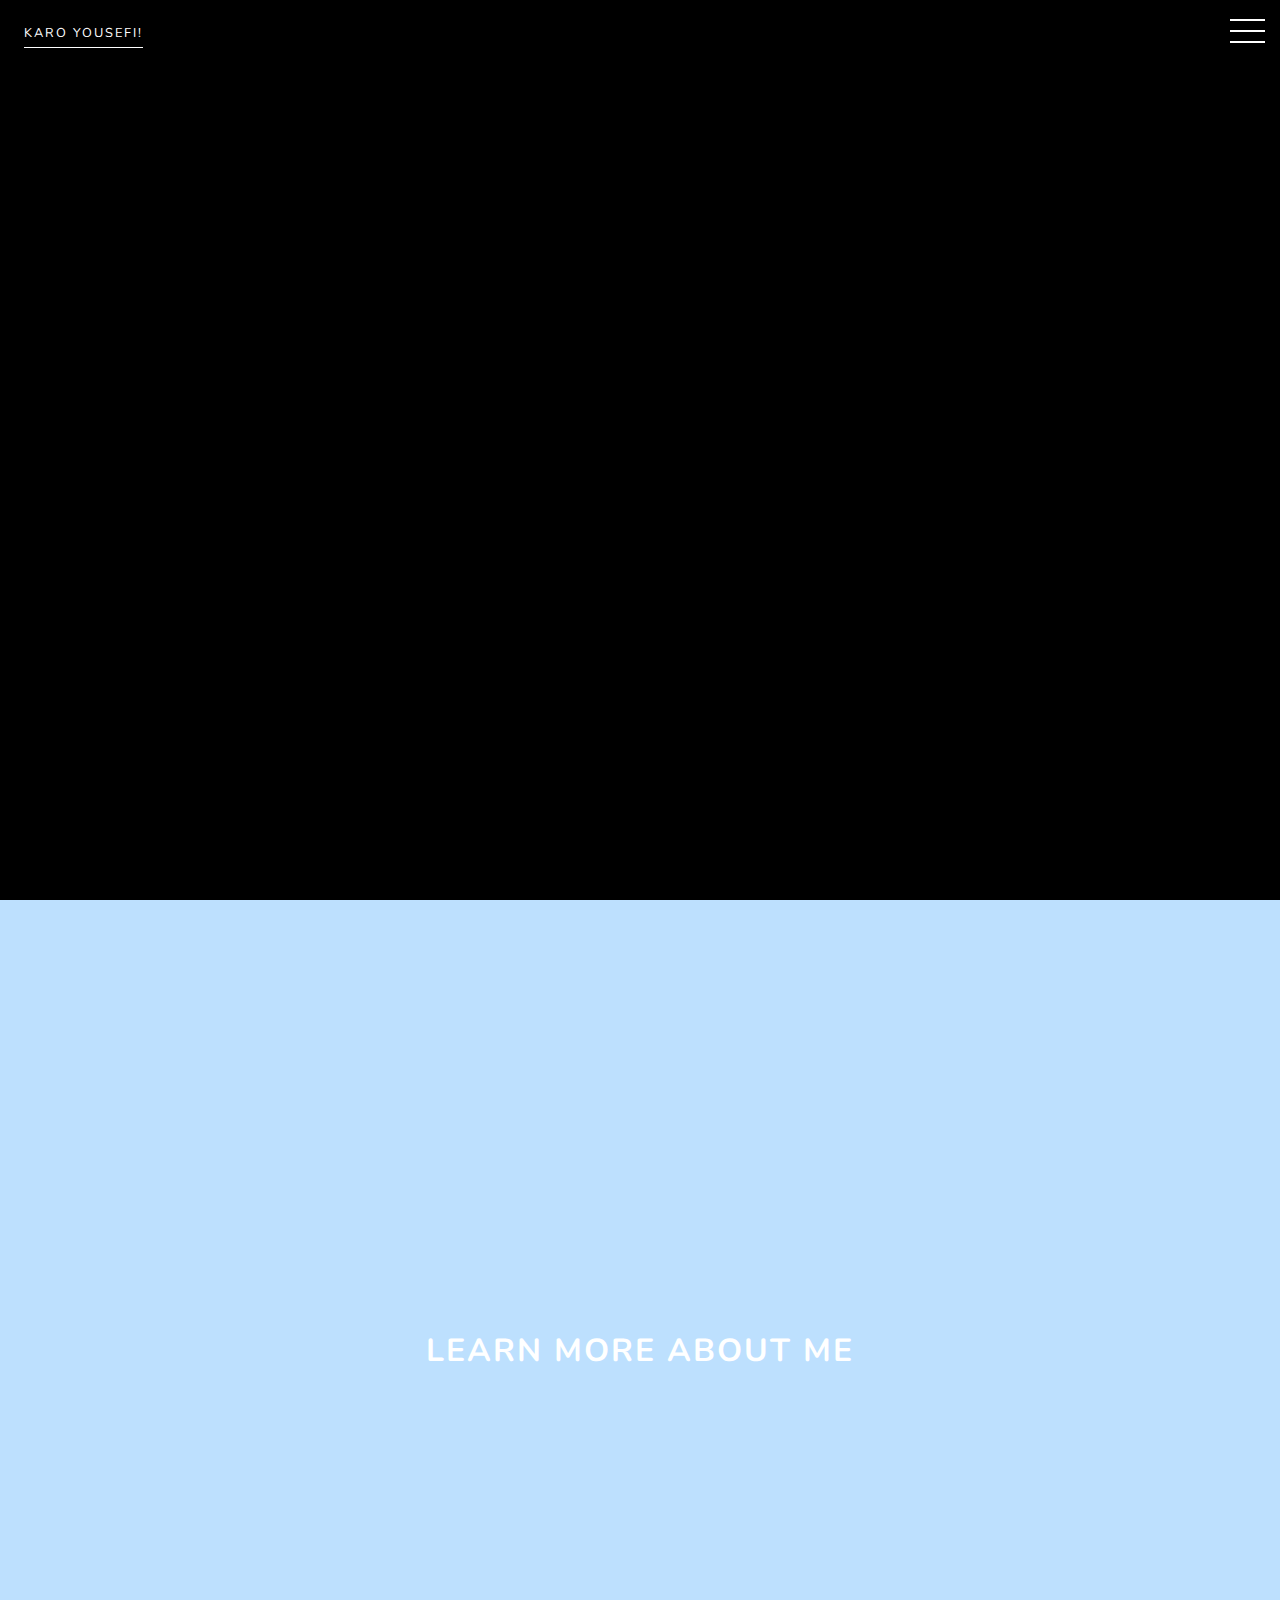
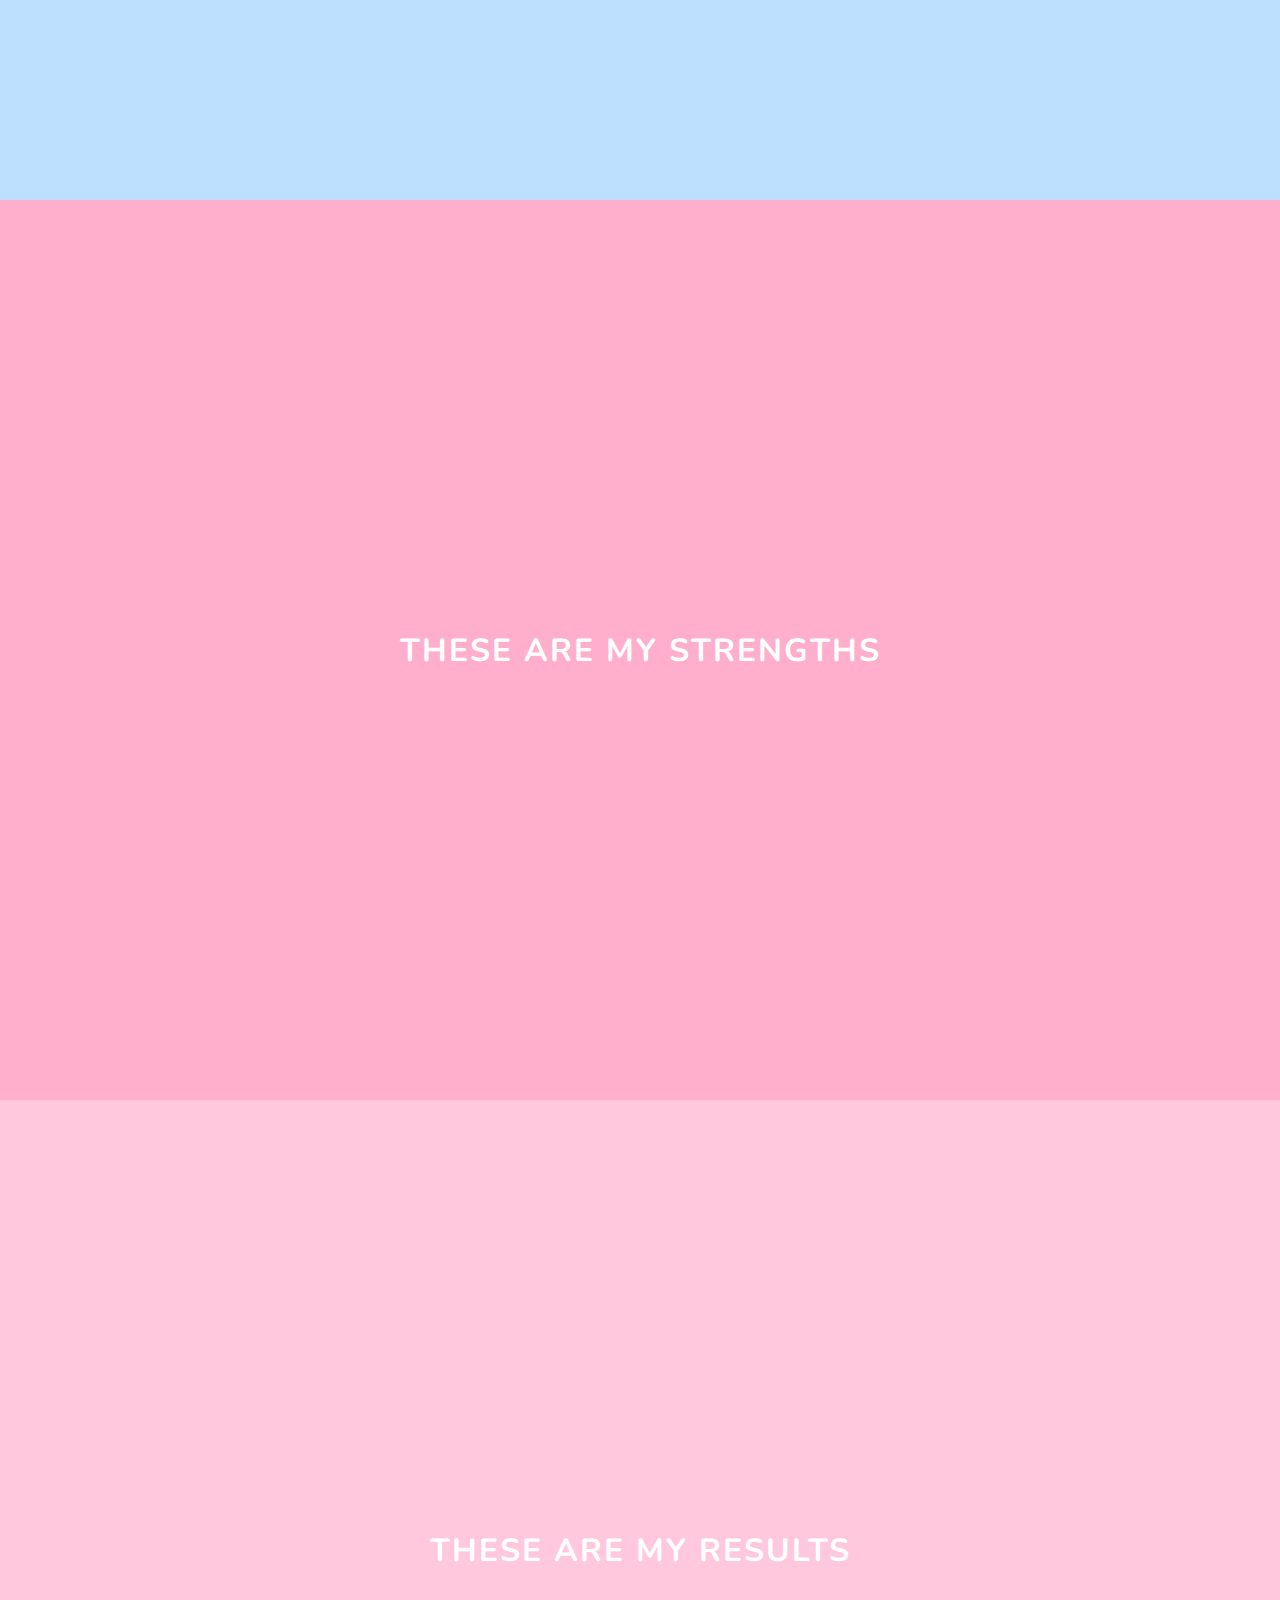
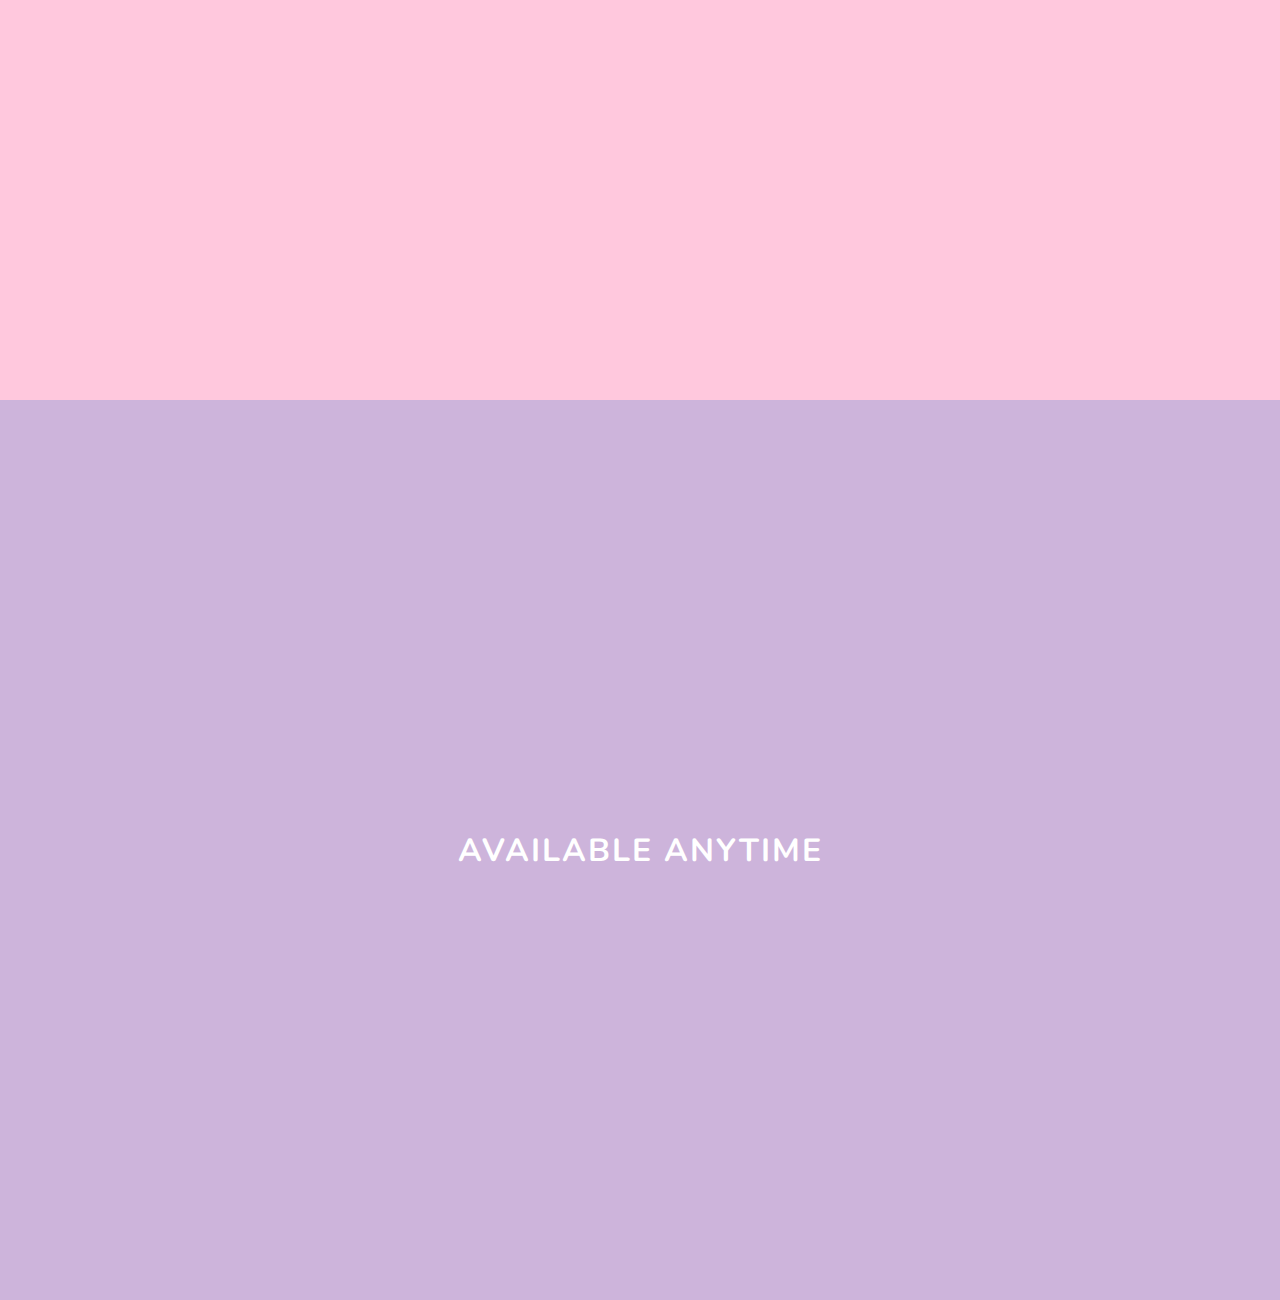
<file: Animated-Navigation/index.html>
<!DOCTYPE html>
<html lang="en">
<head>
	<meta charset="UTF-8">
	<meta name="viewport" content="width=device-width, initial-scale=1.0">
	<title>Animated Navigation</title>
	<link rel="icon" type="image/png" href="favicon.png">
	<link rel="stylesheet" href="style.css">
</head>
<body>
	<div class="overlay overlay-slide-left" id="overlay">
		<nav>
			<ul>
				<li class="nav-1" id="nav1"><a href="#home">Home</a></li>
				<li class="nav-2" id="nav2"><a href="#about">About</a></li>
				<li class="nav-3" id="nav3"><a href="#skills">Skills</a></li>
				<li class="nav-4" id="nav4"><a href="#projects">Projects</a></li>
				<li class="nav-5" id="nav5"><a href="#contact">Contact</a></li>
			</ul>
		</nav>
	</div>
	<section id="home"><a href="#" target="_blank">Karo Yousefi!</a>
		<div id="menu-bar">
			<div class="bar1"></div>
			<div class="bar2"></div>
			<div class="bar3"></div>
		  </div>
	</section>
	<section id="about"><h1>Learn More About Me</h1></section>
	<section id="skills"><h1>These Are My Strengths</h1></section>
	<section id="projects"><h1>These Are My Results</h1></section>
	<section id="contact"><h1>Available Anytime</h1></section>

	<script src="script.js"></script>
</body>
</html>
</file>
<file: Animated-Navigation/style.css>
@import url('https://fonts.googleapis.com/css2?family=Nunito&display=swap');


:root {
	--primaryColor: #fff;
	--navColor1: #a2d2ff;
	--navColor2: #bde0fe;
	--navColor3: #ffafcc;
	--navColor4: #ffc8dd;
	--navColor5: #cdb4db;
}

html {
	box-sizing: border-box;
	scroll-behavior: smooth;
}

body {
	margin: 0;
	background: #000;
	font-family: 'Nunito', sans-serif;
}

#menu-bar {
	display: inline-block;
	cursor: pointer;
	margin: 10px 15px;
	z-index: 10;
	position: fixed;
}

.bar1,
.bar2,
.bar3 {
	width: 35px;
	height: 2px;
	background-color: #fff;	
	margin: 9px 0;
	transition: 0.4s;
}

.change .bar1 {
	transform: translate(0, 11px) rotate(-45deg);
	background-color: #000;
}

.change .bar2 {
	opacity: 0;
}

.change .bar3 {
	transform: translate(0, -11px) rotate(45deg);
	background-color: #000;
}

section {
	width: 100%;
	height: 100vh;
	position: relative;
	display: flex;
	justify-content: center;
	align-items: center;
	text-transform: uppercase;
	letter-spacing: 2px;
	color: var(--primaryColor);
}

.overlay{
	position: fixed;
	top: 0;
	left: 0;
	width: 100vw;
	height: 100vh;
	z-index: 9;
	background-color: #0000007a;
	transform: translateX(100vw);
}

.overlay-slide-right{
	transition: 0.3s ease-in-out;
	transform: translateX(0);
}

.overlay-slide-left{
	transition: 0.6s ease-in-out;
	transform: translateX(100vw);
}

nav, nav ul{
	height: 100vh;
	margin: 0;
	padding: 0;
}

nav ul{
	display: flex;
	flex-direction: column;
	justify-content: stretch;
	list-style: none;
}

nav ul li{
	height: 20%;
	overflow: hidden;
	text-align: center;
}

nav li a{
	position: relative;
	top: 45%;
	color: #000;
	text-transform: uppercase;
	letter-spacing: 3px;
	text-decoration: none;
	font-size: 1.6rem;
	transition: 0.35s;
}

nav li a:hover{
	font-size: 1.7rem;
	color: #fff;
	font-weight: bold;
}

nav li a::before{
	content: "";
	width: 15vw;
	height: 3px;
	background-color: #fff;
	position: absolute;
	left: -1000px;
	opacity: 0;
	transition: 0.3s;
}

nav li a:hover::before{
	opacity: 1;
}

nav li:nth-of-type(1){
	background-color: var(--navColor1);
}

nav li:nth-of-type(2){
	background-color: var(--navColor2);
}

nav li:nth-of-type(3){
	background-color: var(--navColor3);
}

nav li:nth-of-type(4){
	background-color: var(--navColor4);
}

nav li:nth-of-type(5){
	background-color: var(--navColor5);
}

.slide-in-1{
	animation: slide-in 0.2s linear 0s both;
}

.slide-in-2{
	animation: slide-in 0.2s linear 0.1s both;
}

.slide-in-3{
	animation: slide-in 0.2s linear 0.2s both;
}

.slide-in-4{
	animation: slide-in 0.2s linear 0.3s both;
}

.slide-in-5{
	animation: slide-in 0.2s linear 0.4s both;
}

@keyframes slide-in{
	from{
		transform: translateX(100%);
	}

	to{
		transform: translateX(0);
	}
}


.slide-out-1{
	animation: slide-out 0.2s linear 0.32s both;
}

.slide-out-2{
	animation: slide-out 0.2s linear 0.24s both;
}

.slide-out-3{
	animation: slide-out 0.2s linear 0.16s both;
}

.slide-out-4{
	animation: slide-out 0.2s linear 0.08s both;
}

.slide-out-5{
	animation: slide-out 0.2s linear 0s both;
}

@keyframes slide-out{
	from{
		transform: translateX(0);
	}

	to{
		transform: translateX(100%);
	}
}

section#home {
	background-image: url("https://images.unsplash.com/photo-1697222691126-c1be7bde3ac5?auto=format&fit=crop&q=80&w=2148&ixlib=rb-4.0.3&ixid=M3wxMjA3fDB8MHxwaG90by1wYWdlfHx8fGVufDB8fHx8fA%3D%3D");
	background-size: cover;
	background-position: center center;
	justify-content: flex-end;
	align-items: flex-start;
}

section#home a {
	position: absolute;
	z-index: 2;
	top: 1.5rem;
	left: 1.5rem;
	text-decoration: none;
	font-size: 0.8rem;
	padding-bottom: 5px;
	color: var(--primaryColor);
	border-bottom: 1px solid var(--primaryColor);
}

section#about {
	background-color: var(--navColor2);
}

section#skills {
	background-color: var(--navColor3);
}

section#projects {
	background-color: var(--navColor4);
}

section#contact {
	background-color: var(--navColor5);
}

@media (max-width: 600px) {
	section#home a {
		top: 1rem;
		left: 1rem;
	}

	#menu-bar {
		top: 0.5rem;
		right: 1rem;
	}
}
</file>
